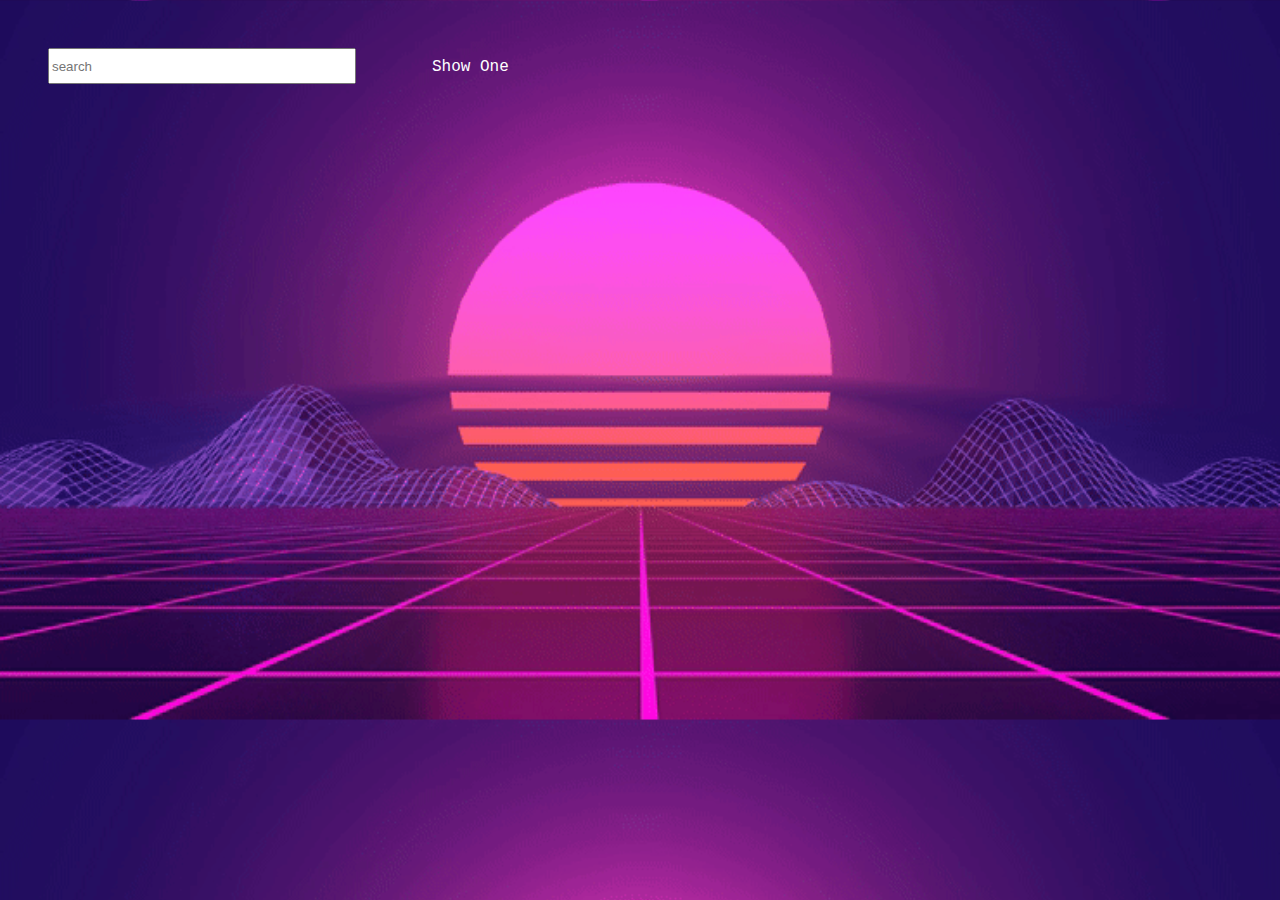
<file: all-countries.html>
<!DOCTYPE html>
<html>
  <head>
    <title>Countries</title>
    <link rel="stylesheet" href="style.css" />
    <script src="countries.js" defer></script>
  </head>
  <body>
    <input
      type="text"
      placeholder="search"
      id="searchBar"
      style="margin: 40px; width: 300px; height: 30px"
    />
    <button onclick="changeToOne()" style="margin-bottom: 10px">
      Show One
    </button>
    <div id="country-search"></div>
    <div id="countries-body" class="countries"></div>
  </body>
</html>
</file>
<file: style.css>
body {
  background-image: url("background.gif");
  background-size: 100%;
  position: absolute;
}

.card {
  width: 300px;
  height: auto;
  box-shadow: 0 4px 8px 0 rgba(0, 0, 0, 0.2);
  transition: 0.3s;
  border-radius: 5px;
  padding-bottom: 10px;
  background-color: white;
  margin: 10px;
}

img {
  width: 300px;
  height: 200px;
  border-radius: 5px 5px 0 0;
}

.bar {
  width: 300px;
  height: 30px;
  border-radius: 5px;
  font-family: "Courier New";
  margin-bottom: 10px;
}
.info {
  font-family: "Courier New";
  padding-left: 10px;
  padding-right: 10px;
}

.container {
  position: fixed;
  top: 50%;
  left: 50%;
  transform: translate(-50%, -50%);
}

.title {
  font-family: "Courier New";
  font-size: 25px;
  color: white;
  font-weight: bold;
}

button {
  background-color: transparent;
  border: none;
  color: white;
  padding: 15px 32px;
  text-align: center;
  text-decoration: none;
  display: inline-block;
  font-size: 16px;
  font-family: "Courier New";
}

.countries {
  display: flex;
  flex-wrap: wrap;
  justify-content: space-around;
  padding: 1px;
  margin: 0px;
}
</file>
